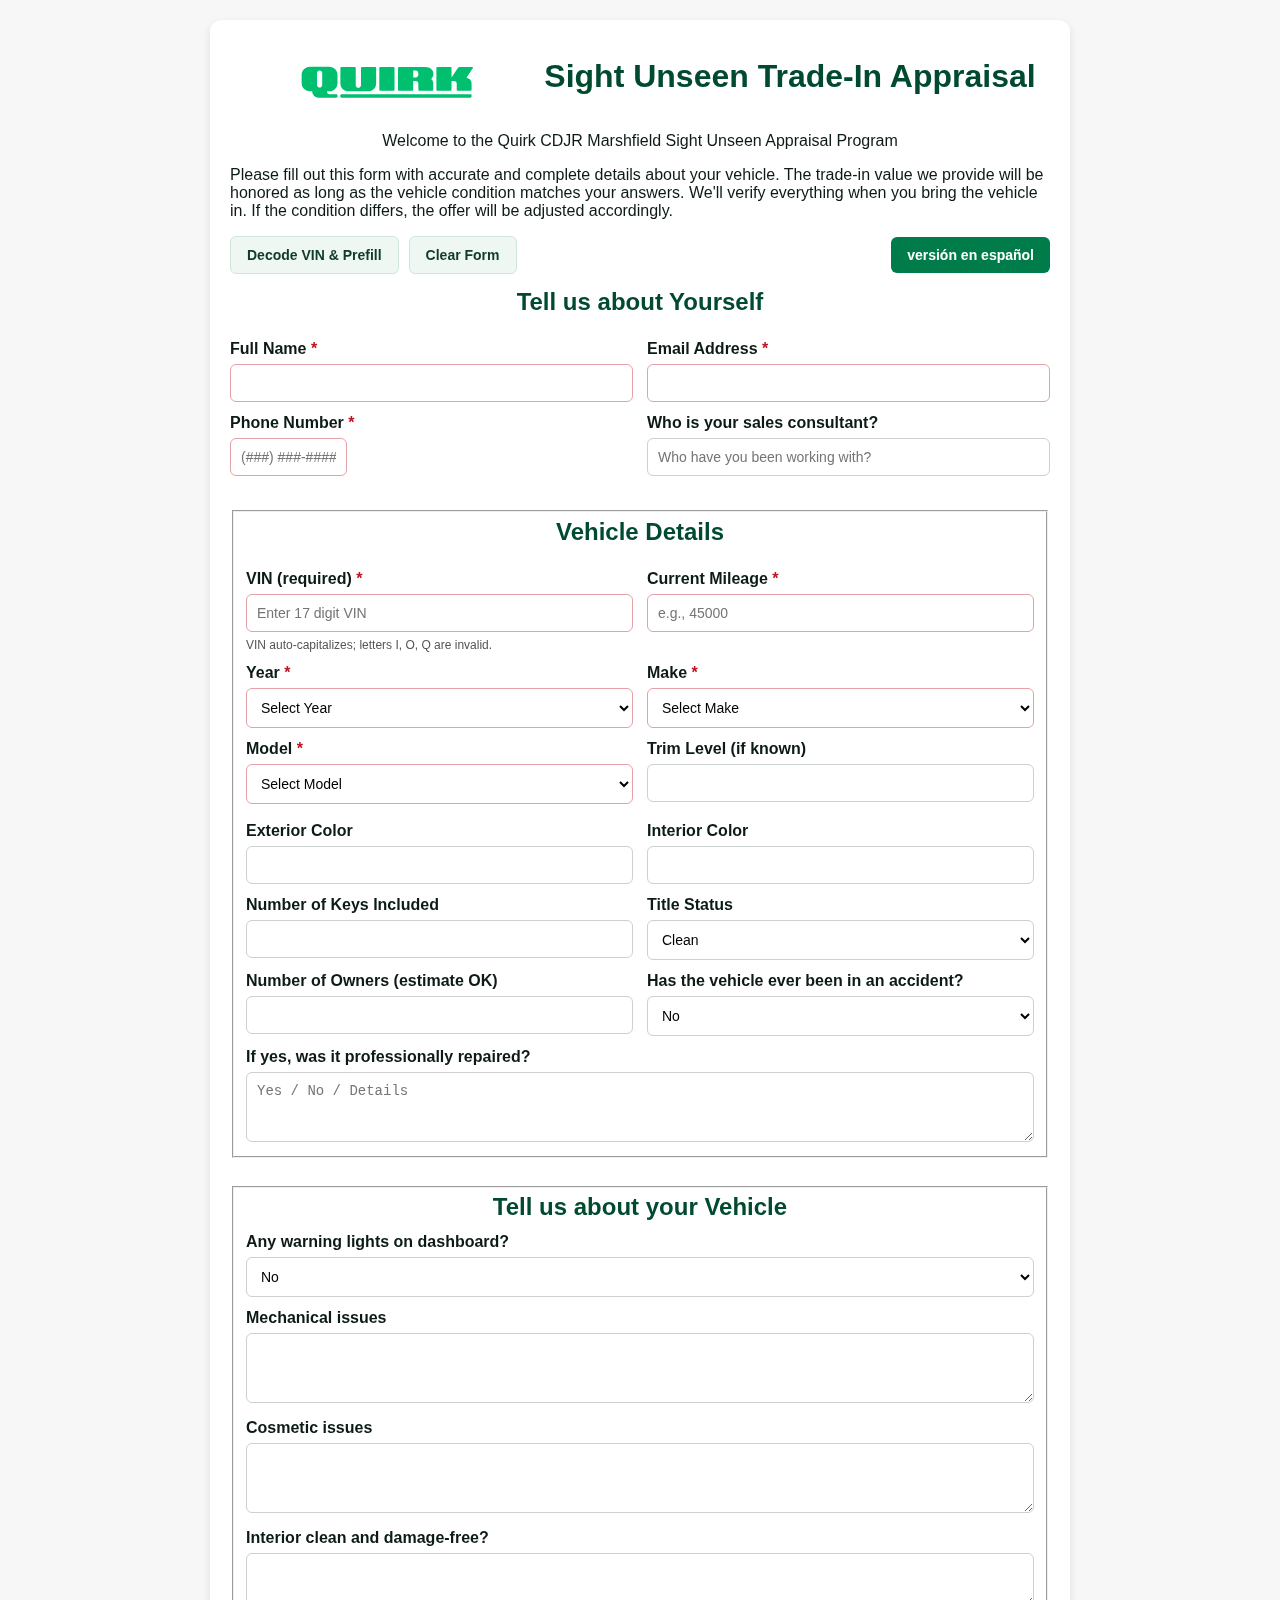
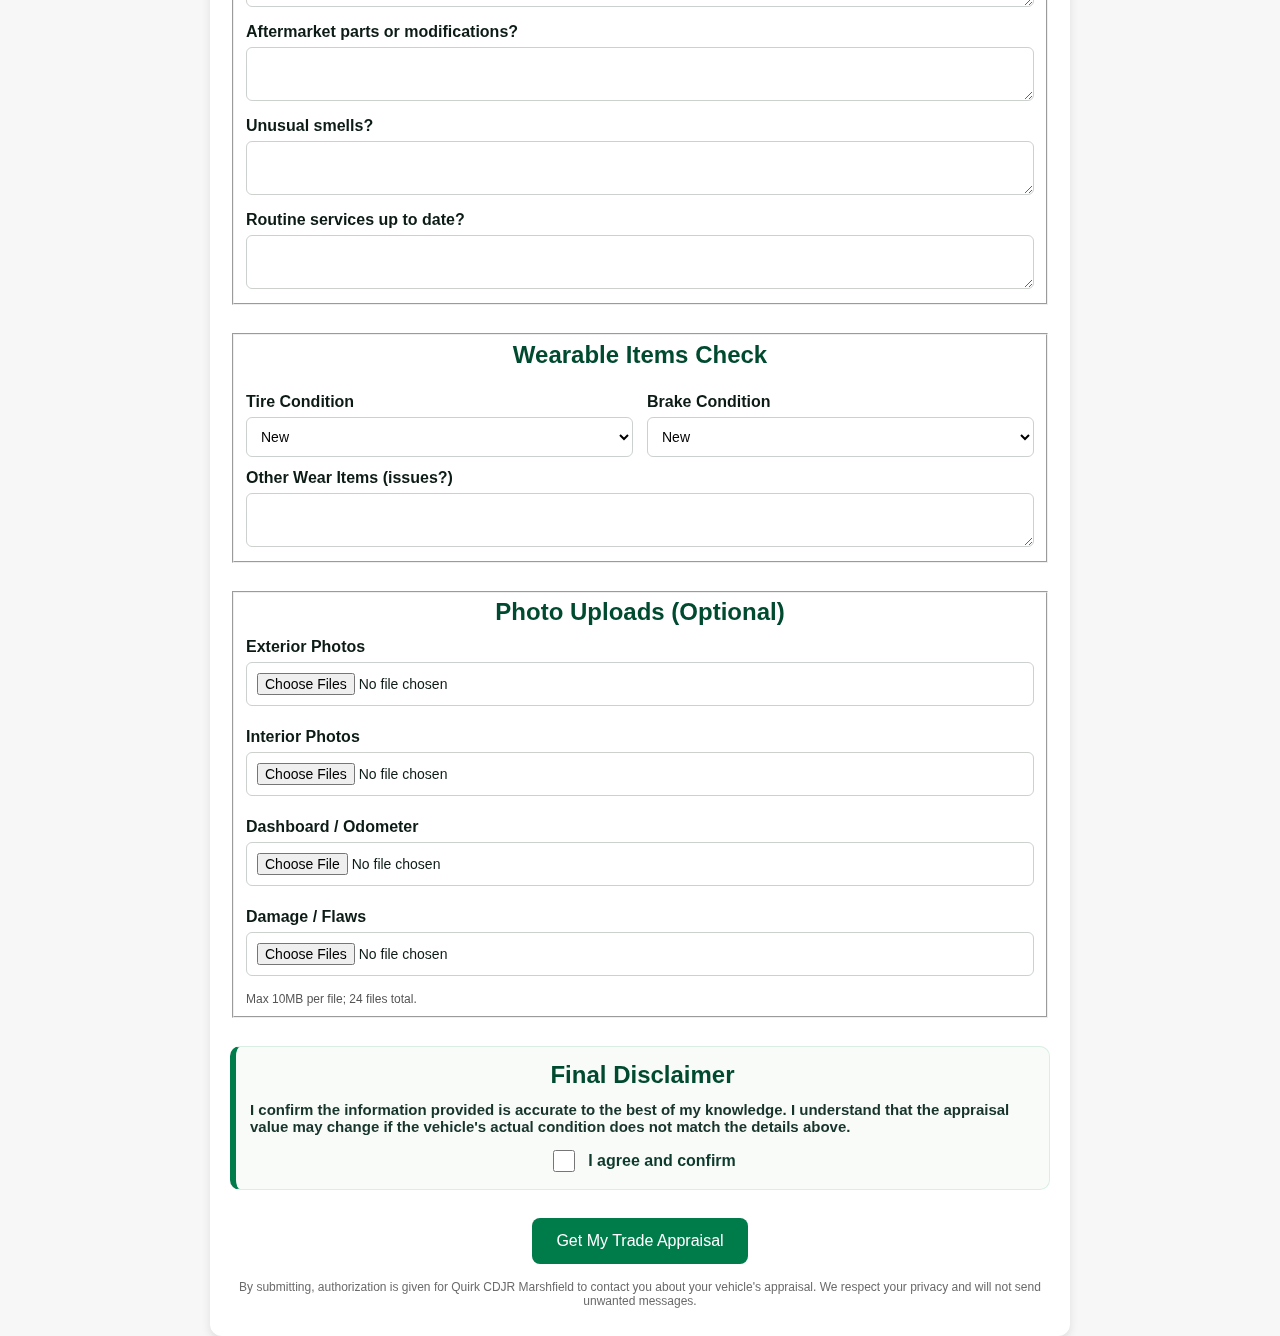
<file: index.html>
<!DOCTYPE html>
<html lang="en">
<head>
<meta charset="utf-8"/>
<meta content="width=device-width, initial-scale=1" name="viewport"/>
<title>Sight Unseen Trade-In – Quirk CDJR Marshfield</title>
<meta content="noindex" name="robots"/>
<link href="https://vpic.nhtsa.dot.gov" rel="preconnect"/>
<link href="assets/styles.css?v=2" rel="stylesheet"/>

<!-- Mobile-only header fix -->
<style>
  @media (max-width: 640px) {
    .header-title {
      display: flex;
      flex-direction: column;
      align-items: center;
      text-align: center;
      gap: 10px;
    }
    .header-title .branding {
      width: 100%;
      display: flex;
      justify-content: center;
      margin: 0;
    }
    #quirkBrand {
      margin: 0 auto;
      max-width: 220px; /* prevent logo from being oversized */
    }
    .header-title h1 {
      margin: 0;
      text-align: center;
      line-height: 1.2;
    }
  }
</style>
</head>
<body>
<!-- 
    Final Version:
    1. The 'netlify' attribute tells Netlify to process the form.
    2. The 'action="/success/index.html"' attribute now points directly to the success file.
  -->
<form action="/.netlify/functions/trade-appraisal" enctype="multipart/form-data" id="tradeForm" method="post" netlify-honeypot="company">
  <!-- This is the honeypot field to catch bots -->
  <input autocomplete="off" name="company" style="position:absolute; left:-10000px; opacity:0; height:0; width:0;" tabindex="-1" type="text"/>

  <!-- These hidden fields will be populated by app.js -->
  <input id="referrer" name="referrer" type="hidden"/>
  <input id="landingPage" name="landingPage" type="hidden"/>
  <input id="utmSource" name="utmSource" type="hidden"/>
  <input id="utmMedium" name="utmMedium" type="hidden"/>
  <input id="utmCampaign" name="utmCampaign" type="hidden"/>
  <input id="utmTerm" name="utmTerm" type="hidden"/>
  <input id="utmContent" name="utmContent" type="hidden"/>
  <input id="phoneRaw" name="phoneRaw" type="hidden"/>

  <div class="header-title">
    <div class="branding">
      <div id="quirkBrand"></div>
    </div>
    <h1 data-i18n="title">Sight Unseen Trade-In Appraisal</h1>
  </div>

  <p class="lead welcome text" data-i18n="welcome">Welcome to the Quirk CDJR Marshfield Sight Unseen Appraisal Program</p>
  <p data-i18n="instructions">Please fill out this form with accurate and complete details about your vehicle. The trade-in value we provide will be honored as long as the vehicle condition matches your answers. We'll verify everything when you bring the vehicle in. If the condition differs, the offer will be adjusted accordingly.</p>

  <div class="utilitybar">
    <div class="left-actions">
      <button aria-live="polite" class="ghost-btn" data-i18n="decodeVinBtn" id="decodeVinBtn" type="button">
        Decode VIN &amp; Prefill
      </button>
      <button class="ghost-btn" data-i18n="clearBtn" id="clearBtn" type="button">Clear Form</button>
    </div>
    <button class="spanish-btn btn btn-green" id="langToggle" type="button">versión en español</button>
  </div>

  <div class="section">
    <h2 data-i18n="aboutYou">Tell us about Yourself</h2>
    <div class="row">
      <div>
        <label class="req" data-i18n="nameLabel" for="name">Full Name</label>
        <input autocomplete="name" id="name" name="name" required type="text"/>
        <div>
          <label class="req" data-i18n="phoneLabel" for="phone">Phone Number</label>
          <div class="phone-wrapper">
            <input aria-describedby="phoneHint" autocomplete="tel" id="phone" inputmode="tel" name="phone" placeholder="(###) ###-####" required type="tel"/>
          </div>
          <div class="hint" data-i18n="phoneHint" id="phoneHint"></div>
        </div>
      </div>

      <div>
        <label class="req" data-i18n="emailLabel" for="email">Email Address</label>
        <input autocomplete="email" id="email" name="email" required type="email"/>

        <!-- Sales consultant (optional; NOT required) -->
        <label for="salesConsultant" data-i18n="consultantLabel">Who is your sales consultant?</label>
        <input
          id="salesConsultant"
          name="salesConsultant"
          type="text"
          placeholder="Who have you been working with?"
        />
      </div>
    </div>
  </div>

  <fieldset class="section">
    <legend class="visually-hidden">Vehicle Details</legend>
    <h2 data-i18n="vehDetails">Vehicle Details</h2>

    <div class="row">
      <div>
        <label class="req" data-i18n="vinLabel" for="vin">VIN (required)</label>
        <input aria-describedby="vinHint" id="vin" maxlength="17" minlength="17" name="vin" pattern="[A-HJ-NPR-Za-hj-npr-z0-9]{17}" placeholder="Enter 17 digit VIN" required type="text"/>
        <div class="hint" data-i18n="vinHint" id="vinHint">VIN auto-capitalizes; letters I, O, Q are invalid.</div>
      </div>
      <div>
        <label class="req" data-i18n="mileageLabel" for="mileage">Current Mileage</label>
        <input id="mileage" min="0" name="mileage" placeholder="e.g., 45000" required type="number"/>
      </div>
    </div>

    <div class="row">
      <div>
        <label class="req" data-i18n="yearLabel" for="year">Year</label>
        <select id="year" name="year" required>
          <option data-i18n="selectYear" value="">Select Year</option>
        </select>
      </div>
      <div>
        <label class="req" data-i18n="makeLabel" for="make">Make</label>
        <select id="make" name="make" required>
          <option data-i18n="selectMake" value="">Select Make</option>
        </select>
      </div>
    </div>

    <div class="row">
      <div>
        <label class="req" data-i18n="modelLabel" for="model">Model</label>
        <select id="model" name="model" required>
          <option data-i18n="selectModel" value="">Select Model</option>
        </select>
        <div aria-atomic="true" aria-live="polite" class="hint" id="modelStatus"></div>
      </div>
      <div>
        <label data-i18n="trimLabel" for="trim">Trim Level (if known)</label>
        <input autocomplete="off" id="trim" name="trim" type="text"/>
      </div>
    </div>

    <div class="row">
      <div>
        <label data-i18n="extColorLabel" for="extColor">Exterior Color</label>
        <input id="extColor" name="extColor" type="text"/>
      </div>
      <div>
        <label data-i18n="intColorLabel" for="intColor">Interior Color</label>
        <input id="intColor" name="intColor" type="text"/>
      </div>
    </div>

    <div class="row">
      <div>
        <label data-i18n="keysLabel" for="keys">Number of Keys Included</label>
        <input id="keys" max="10" min="0" name="keys" type="number"/>
      </div>
      <div>
        <label data-i18n="titleStatus" for="title">Title Status</label>
        <select id="title" name="title">
          <option data-i18n="titleClean" value="Clean">Clean</option>
          <option data-i18n="titleLien" value="Lien">Lien</option>
          <option data-i18n="titleRebuilt" value="Rebuilt">Rebuilt</option>
          <option data-i18n="titleSalvage" value="Salvage">Salvage</option>
        </select>
      </div>
    </div>

    <div class="row">
      <div>
        <label data-i18n="ownersLabel" for="owners">Number of Owners (estimate OK)</label>
        <input id="owners" max="20" min="0" name="owners" type="number"/>
      </div>
      <div>
        <label data-i18n="accidentLabel" for="accident">Has the vehicle ever been in an accident?</label>
        <select id="accident" name="accident">
          <option>No</option>
          <option>Yes</option>
        </select>
      </div>
    </div>

    <label data-i18n="accidentRepair" for="accidentRepair">If yes, was it professionally repaired?</label>
    <textarea id="accidentRepair" name="accidentRepair" placeholder="Yes / No / Details" rows="3"></textarea>
  </fieldset>

  <fieldset class="section">
    <legend class="visually-hidden">Vehicle Condition</legend>
    <h2 data-i18n="vehCondition">Tell us about your Vehicle</h2>
    <label data-i18n="warnings" for="warnings">Any warning lights on dashboard?</label>
    <select id="warnings" name="warnings"><option>No</option><option>Yes</option></select>
    <label data-i18n="mech" for="mech">Mechanical issues</label>
    <textarea id="mech" name="mech" rows="3"></textarea>
    <label data-i18n="cosmetic" for="cosmetic">Cosmetic issues</label>
    <textarea id="cosmetic" name="cosmetic" rows="3"></textarea>
    <label data-i18n="interior" for="interior">Interior clean and damage-free?</label>
    <textarea id="interior" name="interior" rows="2"></textarea>
    <label data-i18n="mods" for="mods">Aftermarket parts or modifications?</label>
    <textarea id="mods" name="mods" rows="2"></textarea>
    <label data-i18n="smells" for="smells">Unusual smells?</label>
    <textarea id="smells" name="smells" rows="2"></textarea>
    <label data-i18n="service" for="service">Routine services up to date?</label>
    <textarea id="service" name="service" rows="2"></textarea>
  </fieldset>

  <fieldset class="section">
    <legend class="visually-hidden">Wearable Items Check</legend>
    <h2 data-i18n="wearables">Wearable Items Check</h2>
    <div class="row">
      <div>
        <label data-i18n="tires" for="tires">Tire Condition</label>
        <select id="tires" name="tires">
          <option>New</option>
          <option>Good</option>
          <option>Worn</option>
          <option>Needs Replacement</option>
        </select>
      </div>
      <div>
        <label data-i18n="brakes" for="brakes">Brake Condition</label>
        <select id="brakes" name="brakes">
          <option>New</option>
          <option>Good</option>
          <option>Worn</option>
          <option>Needs Replacement</option>
        </select>
      </div>
    </div>
    <label data-i18n="wearOther" for="wear">Other Wear Items (issues?)</label>
    <textarea id="wear" name="wear" rows="2"></textarea>
  </fieldset>

  <fieldset class="section">
    <legend class="visually-hidden">Photo Uploads</legend>
    <h2 data-i18n="photos">Photo Uploads (Optional)</h2>
    <label data-i18n="photosExterior">Exterior Photos</label>
    <input accept="image/*" id="photoExterior" multiple name="photoExterior" type="file"/>
    <div aria-live="polite" class="preview-grid" id="prevExterior"></div>

    <label data-i18n="photosInterior">Interior Photos</label>
    <input accept="image/*" id="photoInterior" multiple name="photoInterior" type="file"/>
    <div aria-live="polite" class="preview-grid" id="prevInterior"></div>

    <label data-i18n="photosDash">Dashboard / Odometer</label>
    <input accept="image/*" id="photoDash" name="photoDash" type="file"/>
    <div aria-live="polite" class="preview-grid" id="prevDash"></div>

    <label data-i18n="photosDamage">Damage / Flaws</label>
    <input accept="image/*" id="photoDamage" multiple name="photoDamage" type="file"/>
    <div aria-live="polite" class="preview-grid" id="prevDamage"></div>
    <div class="hint" data-i18n="photoHint">Max 10MB per file; 24 files total.</div>
  </fieldset>

  <div class="section agreement-card">
    <h2 data-i18n="finalDisclaimerTitle">Final Disclaimer</h2>
    <p class="disclaimer" data-i18n="finalDisclaimer">I confirm the information provided is accurate to the best of my knowledge. I understand that the appraisal value may change if the vehicle's actual condition does not match the details above.</p>
    <div class="checkbox-row">
      <input id="agree" name="agree" required type="checkbox"/>
      <label data-i18n="agreeLabel" for="agree">I agree and confirm</label>
    </div>
  </div>

  <button data-i18n="submit" id="submitBtn" type="submit">Get My Trade Appraisal</button>
  <div class="smallprint">By submitting, authorization is given for Quirk CDJR Marshfield to contact you about your vehicle's appraisal. We respect your privacy and will not send unwanted messages.</div>
</form>

<div aria-live="polite" class="toast" id="toast" role="status"></div>
<script src="assets/app.js"></script>
</body>
</html>
</file>
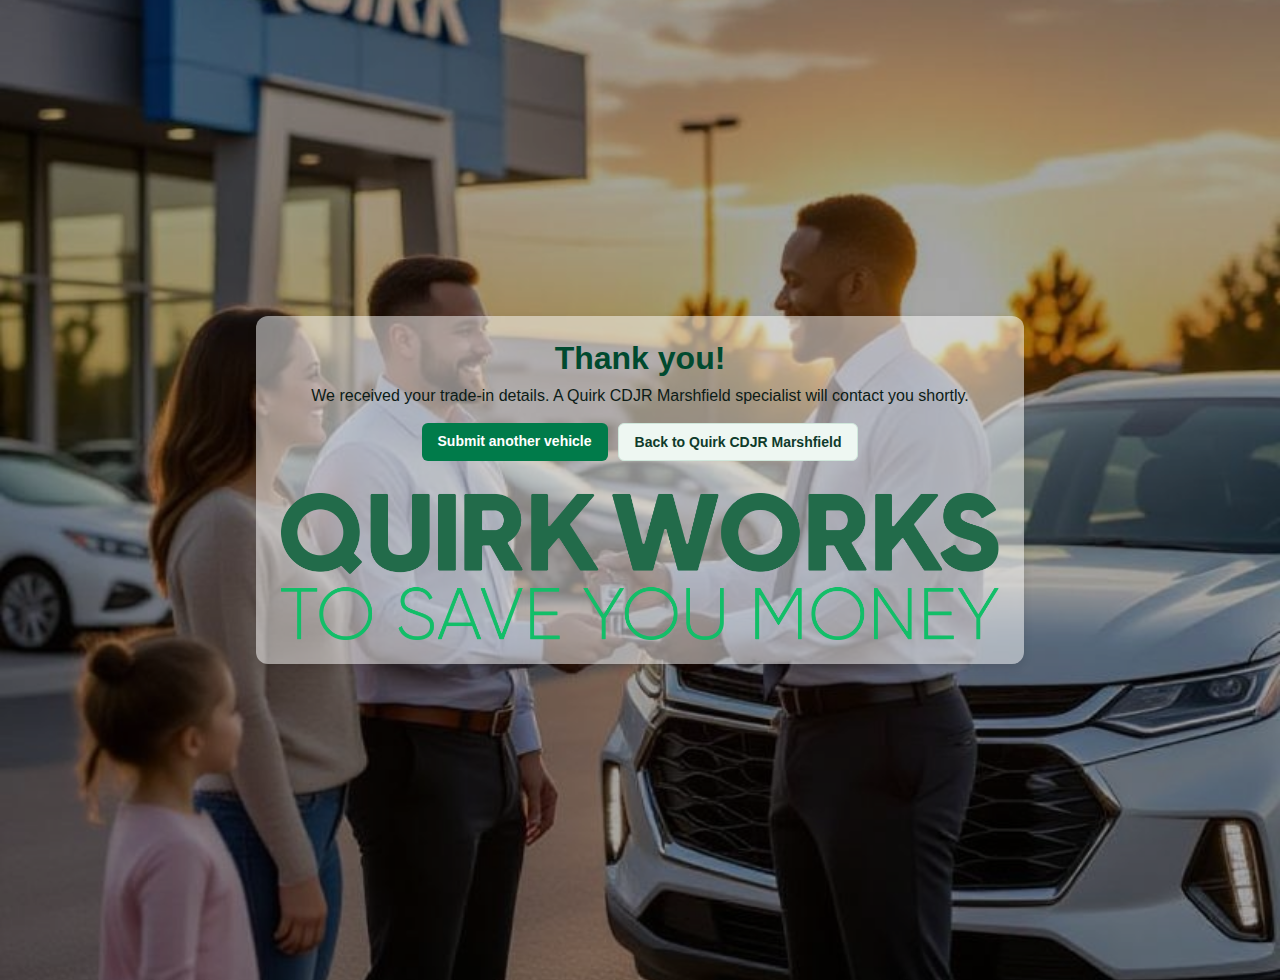
<file: success/index.html>
<!doctype html>
<html lang="en">
<head>
  <meta charset="utf-8" />
  <meta name="viewport" content="width=device-width, initial-scale=1" />
  <meta name="robots" content="noindex" />
  <title data-i18n="successTitle">Thanks! - Quirk CDJR Marshfield</title>
  <link rel="stylesheet" href="/assets/styles.css" />

  <style>
    /* Desktop/tablet: center the card and show a soft lot watermark */
    body.success {
      min-height: 100vh;
      display: flex;
      align-items: center;          /* vertical centering */
      justify-content: center;      /* horizontal centering */
      padding: 40px 16px;           /* breathing room */
      background:
        /* overlay controls overall darkness of the background image */
        linear-gradient(rgba(0,0,0,.35), rgba(0,0,0,.35)),
        url('/assets/quirk-lot.png') center / cover no-repeat fixed;
    }

    /* The white “library card” */
    main.success-card {
      max-width: 720px;
      width: 100%;
      background: rgba(255,255,255,0.50);  /* 50% white */
      padding: 24px;
      border-radius: 12px;
      box-shadow: 0 4px 10px rgba(0,0,0,0.1);
      text-align: center;
    }

    h1 { color:#004a2f; margin:0 0 10px; }
    p.lead { margin:0 0 18px; }
    .btnrow { display:flex; gap:10px; justify-content:center; margin-top:18px; }
    .btnrow a { text-decoration:none; }

    .brand-img {
      width:100%;
      max-width:720px;
      height:auto;
      display:block;
      margin:32px auto 0;
      cursor:pointer;
    }

    /* Mobile-only: move card near the top & keep it 50% opaque */
    @media (max-width: 640px) {
      body.success {
        align-items: flex-start;   /* push card toward the top */
        padding-top: 16px;         /* small breathing room */
      }
      main.success-card {
        background: rgba(255,255,255,0.50); /* keep at 50% on phones too */
      }
      .btnrow { flex-direction: column; }
    }
  </style>
</head>

<body class="success">
  <main class="success-card">
    <h1 data-i18n="successHeading">Thank you!</h1>
    <p class="lead" data-i18n="successMessage">
      We received your trade-in details. A Quirk CDJR Marshfield specialist will contact you shortly.
    </p>

    <div class="btnrow">
      <a class="spanish-btn" href="/" data-i18n="submitAnother">Submit another vehicle</a>
      <!-- Update this link if you have a specific Marshfield site URL -->
      <a class="ghost-btn" href="https://www.quirkcars.com/" target="_blank" rel="noopener noreferrer" data-i18n="backToDealer">
        Back to Quirk CDJR Marshfield
      </a>
    </div>

    <a href="https://www.quirkcars.com/" target="_blank" rel="noopener noreferrer">
      <img class="brand-img" src="/assets/quirkworks-new.jpg" alt="Quirk Works Logo">
    </a>
  </main>

  <!-- Dealer + language logic (if used globally) -->
  <script src="/assets/app.js"></script>
</body>
</html>
</file>
<file: assets/styles.css>
:root {
  --quirk-green:#007b4a;
  --quirk-green-dark:#00663c;
  --ink:#0c1b16;
  --muted:#555;
  --bg:#f7f7f7;
  --danger:#c1121f;
  --ok:#107a3d;
}

html, body { height: 100%; }
body {
  font-family: Arial, sans-serif;
  background: var(--bg);
  margin: 0;
  padding: 20px;
  color: var(--ink);
}

form {
  max-width: 820px;
  margin: auto;
  background: #fff;
  padding: 20px 20px 28px;
  border-radius: 12px;
  box-shadow: 0 4px 10px rgba(0,0,0,0.1);
  position: relative;
  z-index: 1;
}

h1, h2 {
  color: #004a2f;
  margin: 0 0 12px;
  text-align: center;
}

p.lead { text-align:center; margin:4px 0 14px; }
/* CDJR welcome message */
.welcome-text {
  font-weight: 700;  /* bold */
}

label {
  display:block;
  margin:12px 0 6px;
  font-weight:600;
}
.req::after { content:" *"; color:var(--danger); }

input, select, textarea {
  width:100%;
  max-width:100%;
  padding:10px;
  border:1px solid #ccd1cd;
  border-radius:6px;
  font-size:14px;
  background:#fff;
  box-sizing:border-box;
}
input:focus, select:focus, textarea:focus {
  outline:2px solid #9ad7c0;
  border-color:#46b38b;
}
input:invalid, select:invalid, textarea:invalid { border-color:#e4a2a7; }
select:disabled { background:#f1f1f1; color:#777; }
textarea { resize: vertical; }

.section { margin-bottom:28px; }

.row {
  display:grid;
  grid-template-columns:1fr 1fr;
  gap:14px;
}
@media (max-width:720px){
  .row { grid-template-columns:1fr; }
}

/* Submit button */
button[type="submit"] {
  background: var(--quirk-green);
  color:#fff;
  border:none;
  padding:14px 24px;
  font-size:16px;
  border-radius:8px;
  cursor:pointer;
  display:block;
  margin:20px auto 0 auto;
}
button[type="submit"]:hover { background: var(--quirk-green-dark); }
button[disabled] { opacity:.6; cursor:not-allowed; }
@media (max-width:640px){
  button[type="submit"] { width:100%; }
}

/* Cards & helpers */
.agreement-card {
  background:#f9fbf9;
  border:1px solid #d9efe4;
  border-left:6px solid var(--quirk-green);
  border-radius:10px;
  padding:14px;
}
.disclaimer { font-size:15px; color:#18352c; margin:0; font-weight:600; }
.checkbox-row { display:flex; align-items:center; justify-content:center; gap:10px; margin-top:12px; }
.checkbox-row input[type="checkbox"]{ width:22px; height:22px; min-width:22px; accent-color: var(--quirk-green); cursor:pointer; }
.checkbox-row label{ margin:0; font-weight:700; color:#0d3a2c; cursor:pointer; }

/* Header */
.header-title { display:flex; align-items:center; justify-content:center; gap:12px; margin-bottom:8px; }
.header-logo-icon { width:40px; height:40px; flex-shrink:0; }

/* Top bar with actions + language toggle */
.utilitybar {
  display:flex;
  align-items:center;
  gap:10px;
  justify-content:space-between;   /* left tools vs right toggle */
  margin: 6px 0 14px;
  flex-wrap:wrap;                  /* allow wrap on narrow screens */
}
.left-actions { display:flex; gap:10px; align-items:center; }

.spanish-btn,
.ghost-btn {
  background: var(--quirk-green);
  color: white;
  border: none;
  padding: 10px 16px;
  font-size: 14px;
  border-radius: 6px;
  cursor: pointer;
  white-space: nowrap;
  font-weight: 600;
  text-decoration: none;
  display: inline-block;
  text-align: center;
  transition: background-color 0.15s ease;
}
.ghost-btn { background:#eef7f2; color:#0f3b2b; border:1px solid #cfe7db; }
.spanish-btn:hover { background: var(--quirk-green-dark); }

/* Phone field (now input only; 15-character width) */
.phone-wrapper { display:block; }
#phone {
  width: 15ch;
  min-width: 15ch;
  max-width: 15ch;
}

.hint { font-size:12px; color:var(--muted); margin-top:6px; }
.spinner { display:inline-block; width:16px; height:16px; border:2px solid #ddd; border-top-color: var(--quirk-green); border-radius:50%; animation: spin 0.7s linear infinite; vertical-align:middle; }
@keyframes spin { to { transform: rotate(360deg);} }
.visually-hidden { position:absolute !important; height:1px; width:1px; overflow:hidden; clip:rect(1px,1px,1px,1px); white-space:nowrap; }

/* Toast */
.toast { position:fixed; bottom:16px; left:50%; transform:translateX(-50%); background:#0b3b2a; color:#fff; padding:10px 14px; border-radius:8px; box-shadow:0 10px 25px rgba(0,0,0,.2); opacity:0; pointer-events:none; transition:opacity .2s ease; }
.toast.show { opacity:1; pointer-events:auto; }

/* Image previews */
.preview-grid { display:grid; grid-template-columns:repeat(auto-fill,minmax(90px,1fr)); gap:10px; margin-top:10px; }
.thumb { position:relative; border:1px solid #e3e7e5; border-radius:8px; overflow:hidden; }
.thumb img { width:100%; height:70px; object-fit:cover; display:block; }
.thumb .meta { font-size:11px; padding:4px; text-align:center; }

.smallprint { text-align:center; font-size:12px; color:#6b6b6b; margin-top:16px; }

/* Branding */
.branding{
  display:flex;
  justify-content:center;
  align-items:center;
  background: #fff; /* white background */
  padding:10px 14px;
  margin bottom: 12px;
}

#quirkBrand {
  width: 260px;   /* adjust as needed */
  height: 64px;   /* guarantees the SVG is visible */
  line-height: 0;
}
#quirkBrand svg {
  width: 100%;
  height: 100%;
  display: block;
}

}
/* --- MOBILE ONLY: stack title above logo & keep both on the white card --- */
@media (max-width: 600px) {
  .header-title {
    display: flex !important;          /* override any grid/float */
    flex-direction: column !important; /* stack */
    align-items: center !important;
    text-align: center !important;
  }

  .header-title .branding {
    order: 2 !important;               /* logo below title */
    float: none !important;
    margin: 12px auto 0 !important;    /* center */
    width: 100% !important;
  }

  .header-title h1 {
    order: 1 !important;               /* title on top */
    margin: 0 0 8px 0 !important;
  }

  /* Center the injected SVG wrapper and size it down */
  #quirkBrand {
    display: flex !important;
    justify-content: center !important;
  }
  #quirkBrand svg,
  #quirkBrand img {
    width: 180px !important;           /* tweak as you like (160–220) */
    height: auto !important;
    max-width: 90% !important;
  }
}
/* Mobile-only: center the Spanish button + tidy utility bar (universal) */
@media (max-width: 640px) {
  .utilitybar {
    display: flex;
    flex-direction: column;
    align-items: center;   /* centers children horizontally */
    gap: 12px;
  }

  .utilitybar .left-actions {
    display: flex;
    gap: 10px;
    flex-wrap: wrap;
    justify-content: center;
  }

  /* Center the “versión en español” button regardless of class/id */
  .utilitybar .spanish-btn,
  .utilitybar #langToggle {
    display: block;
    margin-left: auto;
    margin-right: auto;
  }
}
</file>
